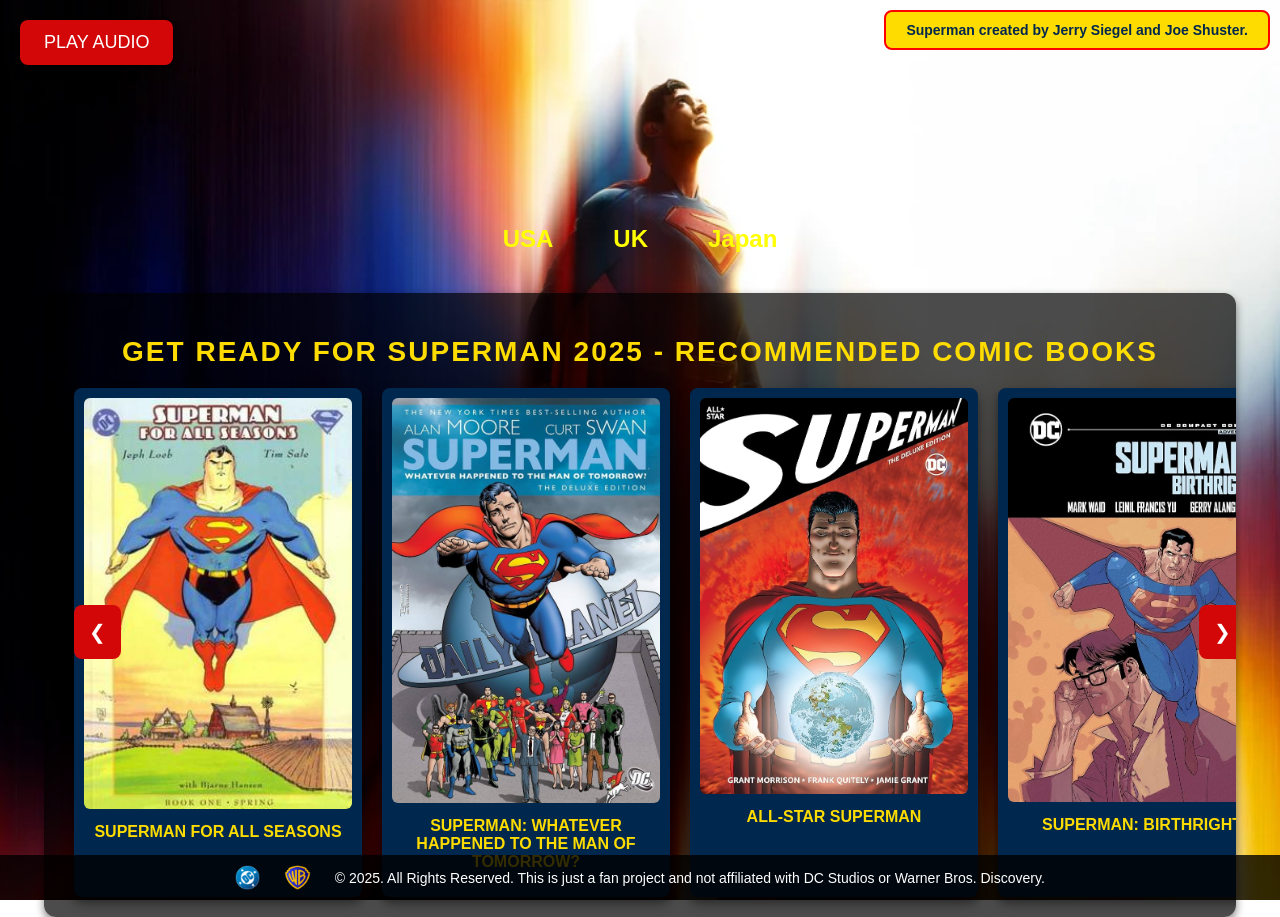
<file: index.html>
<!DOCTYPE html>
<html lang="en">
<head>
    <meta charset="UTF-8">
    <meta name="viewport" content="width=device-width, initial-scale=1.0">
    <meta http-equiv="X-UA-Compatible" content="ie=edge">
    <link rel="icon" href="superman_2025_logo_by_sachso74_dirmx8b-fullview.png" type="image/png">
    <title>Superman Movie Countdown</title>
    <link rel="stylesheet" href="styles.css">
</head>
<body>

          <!-- Highlight for Superman Credit -->
    <div class="superman-credit">
        Superman created by <strong>Jerry Siegel</strong> and <strong>Joe Shuster</strong>.
    </div>

    
    <!-- Countdown Container -->
    <div class="countdown-container">
        <div class="countdown-location">
            <div class="location-name">USA</div>
            <div class="countdown neon-text" id="countdown-usa"></div>
        </div>
        <div class="countdown-location">
            <div class="location-name">UK</div>
            <div class="countdown neon-text" id="countdown-uk"></div>
        </div>
        <div class="countdown-location">
            <div class="location-name">Japan</div>
            <div class="countdown neon-text" id="countdown-japan"></div>
        </div>
    </div>

    <!-- Audio Background -->
    <div class="audio-background">
        <audio id="background-audio" loop>
            <source src="tomp3.cc - Superman 2025 Main Theme Look Up  John Williams  John Murphy Official Soundtrack  James Gunn DCU.mp3" type="audio/mpeg">
            Your browser does not support the audio tag. Please update your browser or view in a supported one.
        </audio>
    </div>

    <!-- Play Button for Audio -->
    <div class="audio-controls">
        <button id="play-audio">Play Audio</button>
    </div>

    <!-- Comic Book Recommendation Slider -->
    <div class="recommendation-slider-container">
        <h2>Get Ready for Superman 2025 - Recommended Comic Books</h2>
        <div class="slider">
            <div class="slider-item">
                <img src="Superman_for_All_Seasons.jpg" alt="Comic Book 1">
                <p>Superman for All Seasons</p>
            </div>
            <div class="slider-item">
                <img src="71njArYXlLL._AC_UF1000,1000_QL80_.jpg" alt="Comic Book 2">
                <p>Superman: Whatever Happened to the Man of Tomorrow?</p>
            </div>
            <div class="slider-item">
                <img src="81oiYDSaoVL._AC_UF1000,1000_QL80_.jpg" alt="Comic Book 3">
                <p>All-Star Superman</p>
            </div>
            <div class="slider-item">
                <img src="8196YdeIuTL._AC_UF1000,1000_QL80_.jpg" alt="Comic Book 4">
                <p>Superman: Birthright</p>
            </div>
            <div class="slider-item">
                <img src="71kALZ+dn7L._AC_UF1000,1000_QL80_.jpg" alt="Comic Book 5">
                <p>Lex Luthor: Man of Steel</p>
            </div>
            <div class="slider-item">
                <img src="hg.jpg" alt="Comic Book 6">
                <p>Hawkgirl: Once upon a Galaxy</p>
            </div>
            <div class="slider-item">
                <img src="71X2fMI3p1L._AC_UF1000,1000_QL80_.jpg" alt="Comic Book 7">
                <p>Kingdom Come</p>
            </div>
            <div class="slider-item">
                <img src="71dwLHulIRL._AC_UF1000,1000_QL80_.jpg" alt="Comic Book 8">
                <p>Justice League International</p>
            </div>
            <div class="slider-item">
                <img src="Superman_v.1_680.JPG" alt="Comic Book 9">
                <p>Superman #680</p>
            </div>
            <div class="slider-item">
                <img src="Superman_Earth_One.jpg" alt="Comic Book 10">
                <p>Superman: Earth One</p>
            </div>
        </div>
        <div class="slider-controls">
            <button class="prev" onclick="moveSlide(-1)">&#10094;</button>
            <button class="next" onclick="moveSlide(1)">&#10095;</button>
        </div>
    </div>


    <!-- Footer -->
    <div class="footer">
        <div class="footer-content">
            <img src="Picsart_24-12-08_06-47-35-912.png" alt="DC Studios Logo">
            <img src="WB.png" alt="Warner Bros Logo">
            <span>© 2025. All Rights Reserved. This is just a fan project and not affiliated with DC Studios or Warner Bros. Discovery. </span>
        </div>
    </div>

    <script src="secu.js"></script>
    <script src="app.js"></script>
</body>
</html>
</file>
<file: styles.css>
/* General styling for full-screen background */
body {
    margin: 0;
    padding: 0;
    font-family: 'Bangers', sans-serif;
    color: white;
    background: url('why-is-it-so-tricky-to-adapt-superman-to-the-big-screen.png') no-repeat center center fixed;
    background-size: cover;
    overflow-y: auto; /* Allow vertical scrolling */
}


/* Container holding all countdowns */
.countdown-container {
    display: flex;
    justify-content: center;
    gap: 60px;
    margin-top: 25vh;
    z-index: 10;
}

/* Individual location countdowns */
.countdown-location {
    text-align: center;
}

/* Style for the location name */
.location-name {
    font-size: 24px;
    color: yellow;
    font-weight: bold;
    margin-bottom: 10px;
}

/* Neon effect for countdown numbers */
.neon-text {
    font-size: 72px;
    font-weight: bold;
    color: #d30707;
    text-shadow: 
        0 0 10px #003cff,
        0 0 20px #0026ff,
        0 0 30px #0004ff,
        0 0 40px #ff5500,
        0 0 70px #ff5500,
        0 0 80px #ff5500,
        0 0 100px #ff5500,
        0 0 150px #ff5500;
    animation: neon-grow 1s infinite alternate;
}

/* Responsive Design for Smaller Screens */
@media (max-width: 768px) {
    .countdown-container {
        flex-direction: column; /* Stack countdowns vertically */
        align-items: center;
        gap: 40px; /* Adjust gap between stacked items */
    }

    .location-name {
        font-size: 18px; /* Reduce font size for location names */
    }

    .neon-text {
        font-size: 48px; /* Reduce font size for countdown numbers */
    }

    #play-audio {
        padding: 8px 16px;
        font-size: 14px; /* Adjust button font size */
    }
}

/* Play Button for Audio */
.audio-controls button,
#play-audio {
    background-color: #d30707; /* Superman red */
    color: #ffffff; /* White text */
    border: none;
    padding: 12px 24px;
    font-size: 18px;
    border-radius: 8px;
    cursor: pointer;
    font-family: 'Bangers', sans-serif; /* Comic-style font */
    box-shadow: 0 6px 10px rgba(0, 0, 0, 0.3); /* Depth effect */
    text-transform: uppercase; /* Stylish uppercase text */
    transition: all 0.3s ease-in-out; /* Smooth hover transition */
    position: fixed; /* Fix the button at a specific position */
    top: 20px; /* Distance from the top */
    left: 20px; /* Distance from the left */
    z-index: 1000; /* Ensure it's on top of other elements */
}

.audio-controls button:hover,
#play-audio:hover {
    background-color: #a30606; /* Darker red for hover effect */
    transform: scale(1.05); /* Slightly enlarge on hover */
    box-shadow: 0 8px 14px rgba(0, 0, 0, 0.4); /* Enhanced shadow on hover */
}

.audio-controls button:active,
#play-audio:active {
    background-color: #850505; /* Even darker red on click */
    transform: scale(0.95); /* Shrink slightly when clicked */
    box-shadow: 0 3px 6px rgba(0, 0, 0, 0.3); /* Less shadow when clicked */
}

/* Responsive Design for Smaller Screens */
@media (max-width: 768px) {
    #play-audio {
        padding: 10px 20px;
        font-size: 16px; /* Adjusted font size */
        border-radius: 6px; /* Slightly smaller border radius */
        top: 10px; /* Adjust top positioning for smaller screens */
        left: 10px; /* Adjust left positioning for smaller screens */
    }
}

/* Footer styling */
.footer {
    position: fixed;
    bottom: 0;
    left: 0;
    width: 100%;
    background-color: rgba(0, 0, 0, 0.8);
    color: white;
    text-align: center;
    padding: 10px 0;
    font-size: 14px;
    z-index: 999;
}

.footer-content {
    display: flex;
    justify-content: center;
    align-items: center;
    gap: 15px;
    flex-wrap: wrap;
}

.footer img {
    max-height: 25px;
}

/* Responsive Footer for Smaller Screens */
@media (max-width: 768px) {
    .footer {
        font-size: 12px;
        padding: 8px 0;
    }

    .footer img {
        max-height: 20px;
    }
}

/* Superman Credit Highlight */
.superman-credit {
    position: absolute;
    top: 10px;
    right: 10px;
    background-color: #ffdc00; /* Bright yellow background */
    color: #00274d; /* Superman blue for text */
    padding: 10px 20px;
    border: 2px solid #ff0000; /* Superman red border */
    border-radius: 8px; /* Rounded corners */
    font-family: Arial, sans-serif; /* Clean and readable font */
    font-size: 14px;
    font-weight: bold;
    text-align: right;
    z-index: 1000; /* Ensure it stays on top of other elements */
}

/* Responsive Design for Smaller Screens */
@media (max-width: 768px) {
    .superman-credit {
        font-size: 12px;
        padding: 8px 15px;
    }
}
/* Comic Book Recommendation Slider */
.recommendation-slider-container {
    text-align: center;
    margin-top: 30px;
    background-color: rgba(0, 0, 0, 0.7); /* Dark background with transparency */
    padding: 20px;
    border-radius: 12px;
    box-shadow: 0 4px 8px rgba(0, 0, 0, 0.5); /* Slight shadow for depth */
    position: relative;
    width: 90%; /* Slightly increased for better scaling */
    margin-left: auto;
    margin-right: auto;
    overflow: hidden; /* Ensures only visible slides are shown */
}

h2 {
    font-size: 28px;
    color: #ffdc00; /* Superman yellow for the title */
    margin-bottom: 20px;
    text-transform: uppercase;
    letter-spacing: 2px;
}

.slider {
    display: flex;
    transition: transform 0.5s ease-in-out; /* Smooth transition for shifting */
}

.slider-item {
    flex: 0 0 calc(25% - 20px); /* Four items per row, including spacing */
    margin: 0 10px;
    text-align: center;
    background-color: #00274d; /* Superman blue for the background of items */
    padding: 10px;
    border-radius: 8px;
    box-shadow: 0 6px 12px rgba(0, 0, 0, 0.5); /* Depth effect */
    transition: transform 0.3s ease, box-shadow 0.3s ease;
}

.slider-item img {
    width: 100%;
    border-radius: 6px;
    transition: transform 0.3s ease;
}

.slider-item p {
    color: #ffdc00; /* Superman yellow for the text */
    font-size: 16px;
    margin-top: 10px;
    font-weight: bold;
    text-transform: uppercase;
}

.slider-item:hover {
    transform: scale(1.05); /* Enlarge on hover */
    box-shadow: 0 10px 20px rgba(0, 0, 0, 0.6); /* Enhanced shadow on hover */
}

.slider-item:hover img {
    transform: scale(1.1); /* Slight zoom effect on image hover */
}

/* Slider Controls */
.slider-controls {
    position: absolute;
    top: 50%;
    width: 100%;
    display: flex;
    justify-content: space-between;
    transform: translateY(-50%);
    z-index: 10;
}

.slider-controls button {
    background-color: #d30707; /* Superman red */
    color: white;
    border: none;
    padding: 15px;
    font-size: 20px;
    border-radius: 8px;
    cursor: pointer;
    transition: all 0.3s ease;
    user-select: none; /* Prevent text selection on click */
}

.slider-controls .prev {
    left: 10px;
    position: absolute;
}

.slider-controls .next {
    right: 10px;
    position: absolute;
}

.slider-controls button:hover {
    background-color: #a30606; /* Darker red for hover effect */
    transform: scale(1.1); /* Slightly enlarge on hover */
    box-shadow: 0 8px 14px rgba(0, 0, 0, 0.4); /* Enhanced shadow on hover */
}

.slider-controls button:active {
    background-color: #850505; /* Dark red on click */
    transform: scale(0.95); /* Shrink slightly on click */
}

/* Responsive Adjustments */
@media (max-width: 768px) {
    .slider-item {
        flex: 0 0 calc(50% - 20px); /* Two items per row for smaller screens */
    }
}

@media (max-width: 480px) {
    .slider-item {
        flex: 0 0 calc(100% - 20px); /* One item per row for very small screens */
    }
}
</file>
